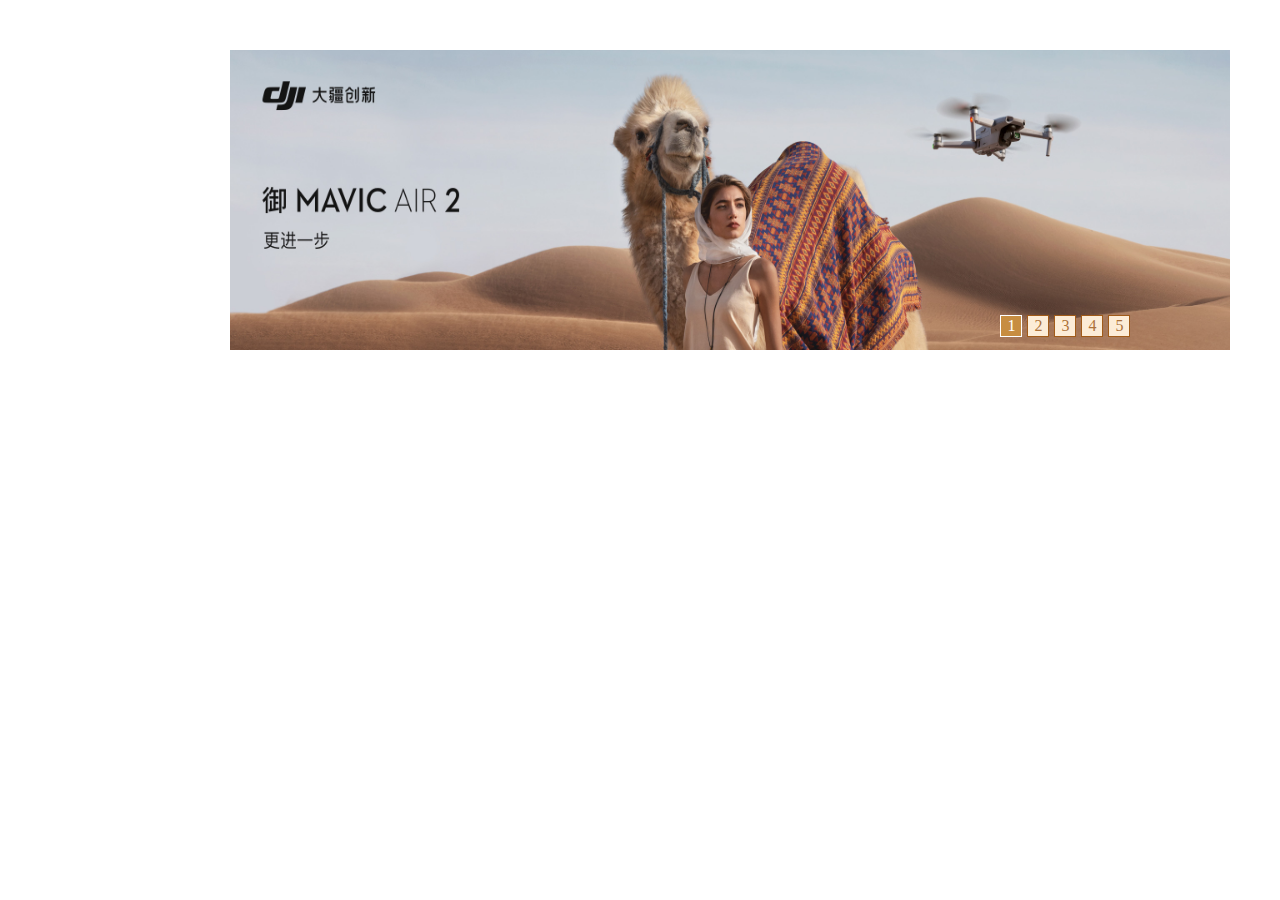
<file: Imitate-taobao-Slide/index.html>
<!DOCTYPE html>
<html lang="en">
  <head>
    <meta charset="UTF-8" />
    <meta name="viewport" content="width=device-width, initial-scale=1.0" />
    <title>淘宝幻灯片效果</title>
    <link type="text/css" rel="stylesheet" href="index.css" />
    <script src="move.js"></script>
    <script>
      window.onload = function () {
        var oDiv = document.getElementById("wrapper");
        var aBtn = oDiv
          .getElementsByTagName("ol")[0]
          .getElementsByTagName("li");
        var oUl = oDiv.getElementsByTagName("ul")[0];
        var now = 0;
        for (var i = 0; i < aBtn.length; i++) {
          aBtn[i].index = i;
          aBtn[i].onclick = function () {
            now = this.index;
            toChange();
          };
        }
        function toChange() {
          //清空点击效果
          for (var j = 0; j < aBtn.length; j++) {
            aBtn[j].className = "";
          }
          aBtn[now].className = "active";
          startMove(oUl, { top: -300 * now });
        }

        function next() {
          now++;
          if (now == aBtn.length) {
            now = 0;
          }
          toChange();
        }
        var timer = setInterval(next, 5000);

        oUl.onmouseover = function () {
          clearInterval(timer);
        };
        oUl.onmouseout = function () {
          timer = setInterval(next, 5000);
        };
      };
    </script>
  </head>
  <body>
    <div id="wrapper" class="wrapper">
      <ol>
        <li class="active">1</li>
        <li>2</li>
        <li>3</li>
        <li>4</li>
        <li>5</li>
      </ol>
      <ul>
        <li><a href="#"></a><img src="images/5.jpg" alt="" /></li>
        <li><a href="#"></a><img src="images/2.jpg" alt="" /></li>
        <li><a href="#"></a><img src="images/3.jpg" alt="" /></li>
        <li><a href="#"></a><img src="images/4.jpg" alt="" /></li>
        <li><a href="#"></a><img src="images/1.jpg" alt="" /></li>
      </ul>
    </div>
  </body>
</html>
</file>
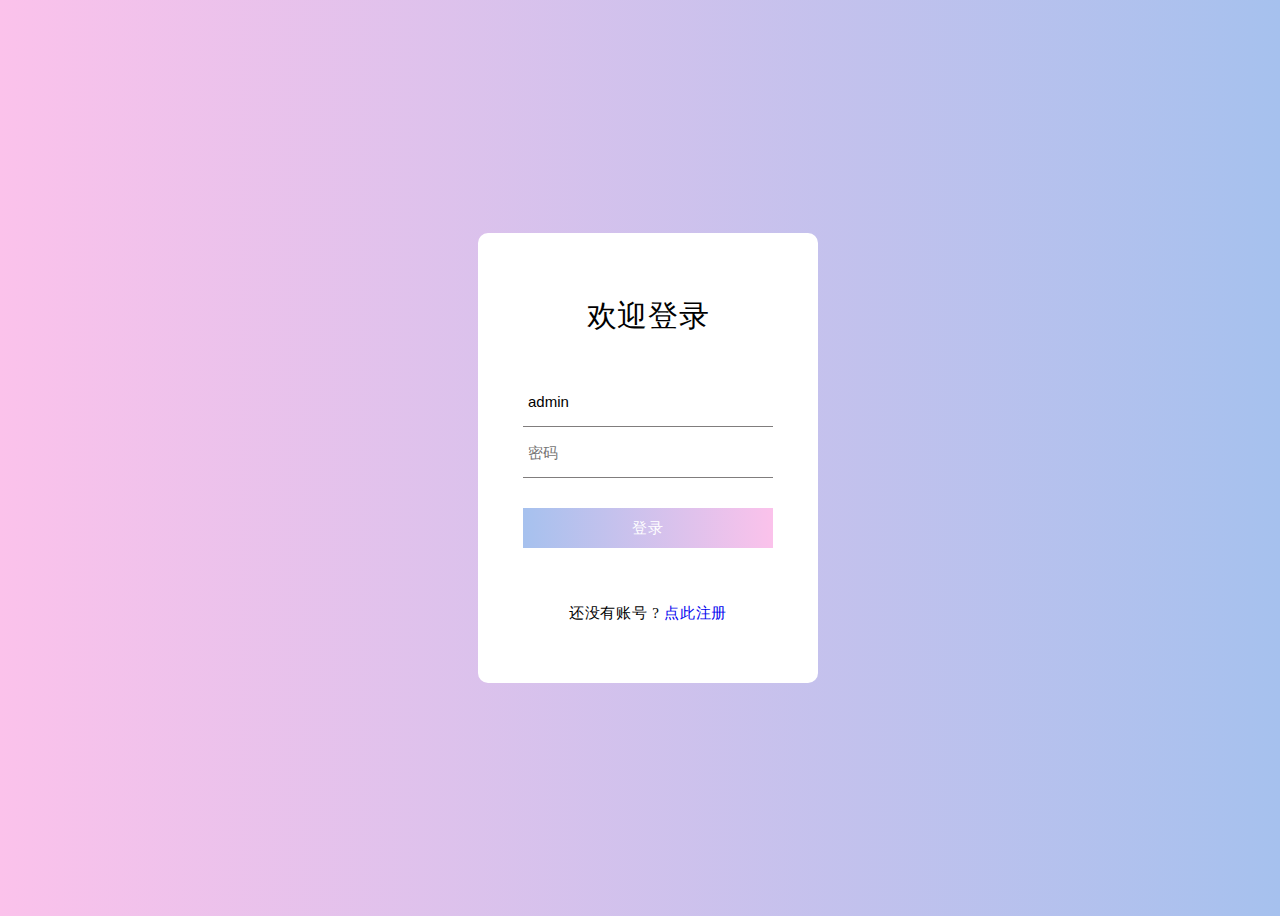
<file: login-register-page/login.html>
<!DOCTYPE html>
<html lang="en">
  <head>
    <meta charset="UTF-8" />
    <meta name="viewport" content="width=device-width, initial-scale=1.0" />
    <title>Login</title>
    <style>
      body {
        width: 100%;
        height: 100vh;
        /*渐变色*/
        background-image: linear-gradient(to right, #fbc2eb, #a6c1ee);
        display: flex;
        justify-content: center;
        align-items: center;
        font-size: 15px;
        font-family: "Open Sans Light";
        letter-spacing: 0.05em; /*字横向间隔*/
      }
      /*登录模块*/
      .container_Login {
        width: 300px;
        height: 450px;
        background: white;
        display: flex;
        justify-content: center;
        align-items: center;
        flex-wrap: wrap;
        border-radius: 10px;
        padding: 0 20px;
      }
      .title {
        width: 100%;
        text-align: center;
        font-size: 30px;
        margin-top: 18px;
      }
      .title_small {
        position: absolute;
        top: 224px;
        color: #ccc;
      }
      .form {
        width: 250px;
        height: auto;
        display: flex;
        justify-content: center;
        flex-wrap: wrap;
        margin-top: -50px;
      }
      .Btn {
        width: 100%;
        height: 40px;
        line-height: 40px;
        text-align: center;
        color: white;
        margin-top: 30px;
        background-image: linear-gradient(to right, #a6c1ee, #fbc2eb);
      }
      input {
        width: 100%;
        height: 40px;
        border: 0;
        padding: 5px;
        border-bottom: 1px solid rgb(128, 125, 125);
        outline: none;
        font-size: 15px;
      }
      /*input::placeholder {
        text-transform: uppercase; 大写
      }*/
      a {
        text-decoration-line: none;
      }
      .tips {
        margin-top: -50px;
      }
      /*注册*/
    </style>
  </head>
  <body>
    <!--登录-->
    <div class="container_Login">
      <div class="title">欢迎登录</div>

      <div class="form">
        <input id="UserName" type="text" placeholder="账号" value="admin" />
        <input id="PassWord" type="password" placeholder="密码" />
        <div class="Btn">登录</div>
      </div>
      <div class="tips">
        还没有账号 ? <a href="./register.html">点此注册</a>
      </div>
      <!--注册-->
      <div class="container_register"></div>
    </div>
  </body>
</html>
</file>
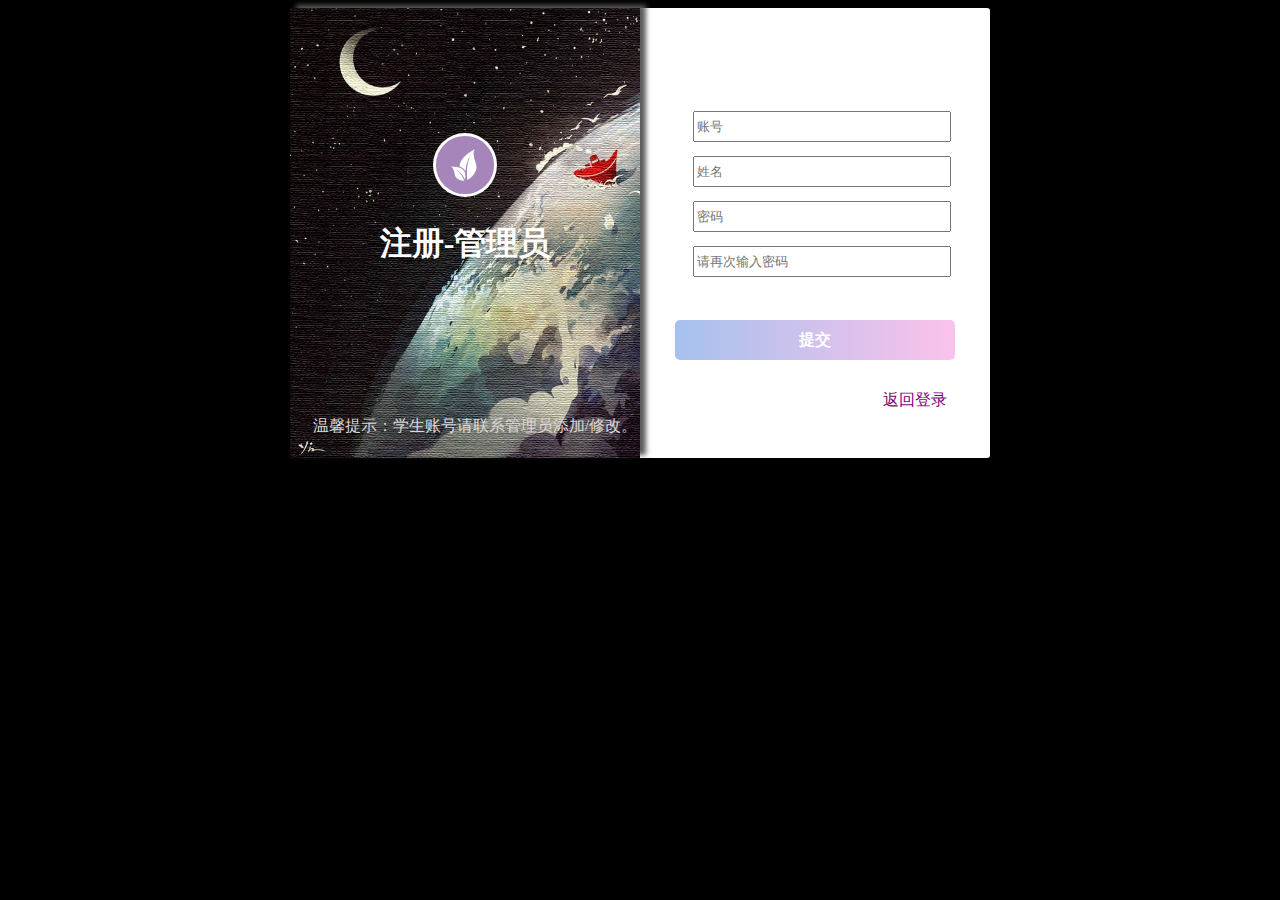
<file: login-register-page/register.html>
<!DOCTYPE html>
<html lang="en">
  <head>
    <meta charset="UTF-8" />
    <meta name="viewport" content="width=device-width, initial-scale=1.0" />
    <title>Document</title>
    <style>
        body{
            background: black;
        
        }

.md-content {
  width: 700px;
  height: 450px;
  background: white;
  text-align: center;
  position: relative;
  margin: 0 auto;
  border-radius: 3px;
  flex-wrap:nowrap;
  display: flex;

}
.md-content_left{
    width: 50%;
    height: 100%;
    background-image: url(images/beijing1.png);
    background-size: cover;
    color: rgb(255, 255, 255);  
    box-shadow:6px -3px 5px #5b5b5b ;
}

.md-content_left img{
margin-top: 125px;
}
.md-content_left .text{
    margin-top: 150px;
    margin-left: 20px;
    color: #DBD7DA;
    text-shadow: #5b5b5b;
}
.md-content_right{
    width: 50%;
    height: 100%;
    color: #5b5b5b;
}
.md-content_right .register{
    margin-left: 50px;
    margin-top: 100px;
}
.md-content_right .register input{
    width: 250px;
    height: 25px;
    margin-bottom: 10px;
}
.md-content_right .register input:focus{
 
    outline: none;
   border-color: rgb(180, 155, 214);
   border-style:double;
   box-shadow:0 0 7px rgba(180, 155, 214, 0.6);
}
.ButtonR {
  width: 80%;
  height: 40px;
  line-height: 40px;
  color: white;
  background-image: linear-gradient(to right, #a6c1ee, #fbc2eb);
  border-radius: 5px;
  margin-bottom: 50px;
  margin-top: 30px;
  margin-left: 10%;
}
    </style>
  </head>
  <body>
    <div class="md-content">
        <div class="md-content_left" >
            <img src="images/icon.png">
            <h1>注册-管理员</h1>
            <div class="text"> 温馨提示：学生账号请联系管理员添加/修改。</div>
        </div>
        <div class="md-content_right" >
            <table class="register" id="register">
                <tbody>
                    <tr>
                        <td><input type="text" placeholder="账号"></td>
                    </tr>
                    <tr>
                        <td><input type="text" placeholder="姓名"></td>
                    </tr>
                    <tr>
                        <td><input type="text" placeholder="密码"></td>
                    </tr>
                    <tr>
                        <td><input type="text" placeholder="请再次输入密码"></td>
                    </tr>
                </tbody>
            </table>
            <div class="ButtonR" id="ButtonR"><b>提交</b></div>
            <a href="#" class="md-close" style="position: relative; top: -20px;left: 100px;text-decoration: none;color: purple;">返回登录</a>
        </div>
                
          </div>
        </div>
  </body>
</html>
</file>
<file: Imitate-taobao-Slide/index.css>
* {
  margin: 0;
  padding: 0;
}
li {
  list-style: none;
}
.wrapper {
  width: 1000px;
  height: 300px;
  position: absolute;
  top: 50px;
  left: 18%;
  overflow: hidden;
}
ol {
  position: absolute;
  top: 265px;
  right: 100px;
  z-index: 50;
}
ol li {
  width: 20px;
  height: 20px;
  line-height: 20px;
  background: rgb(252, 236, 215);
  border: 1px solid rgb(161, 91, 25);
  color: rgb(173, 114, 58);
  text-align: center;
  float: left;
  margin-left: 5px;
  z-index: 50;
  cursor: pointer;
}
.active {
  width: 20px;
  height: 20px;
  line-height: 20px;
  background: rgb(199, 141, 65);
  border: 1.5px solid white;
  color: white;
  text-align: center;
  float: left;
  margin-left: 5px;
  z-index: 50;
  cursor: pointer;
  list-style: none;
}
img {
  width: 1000px;
  height: 300px;
}
ul {
  position: absolute;
}
ul li {
  width: 1000px;
  height: 300px;
}
</file>
